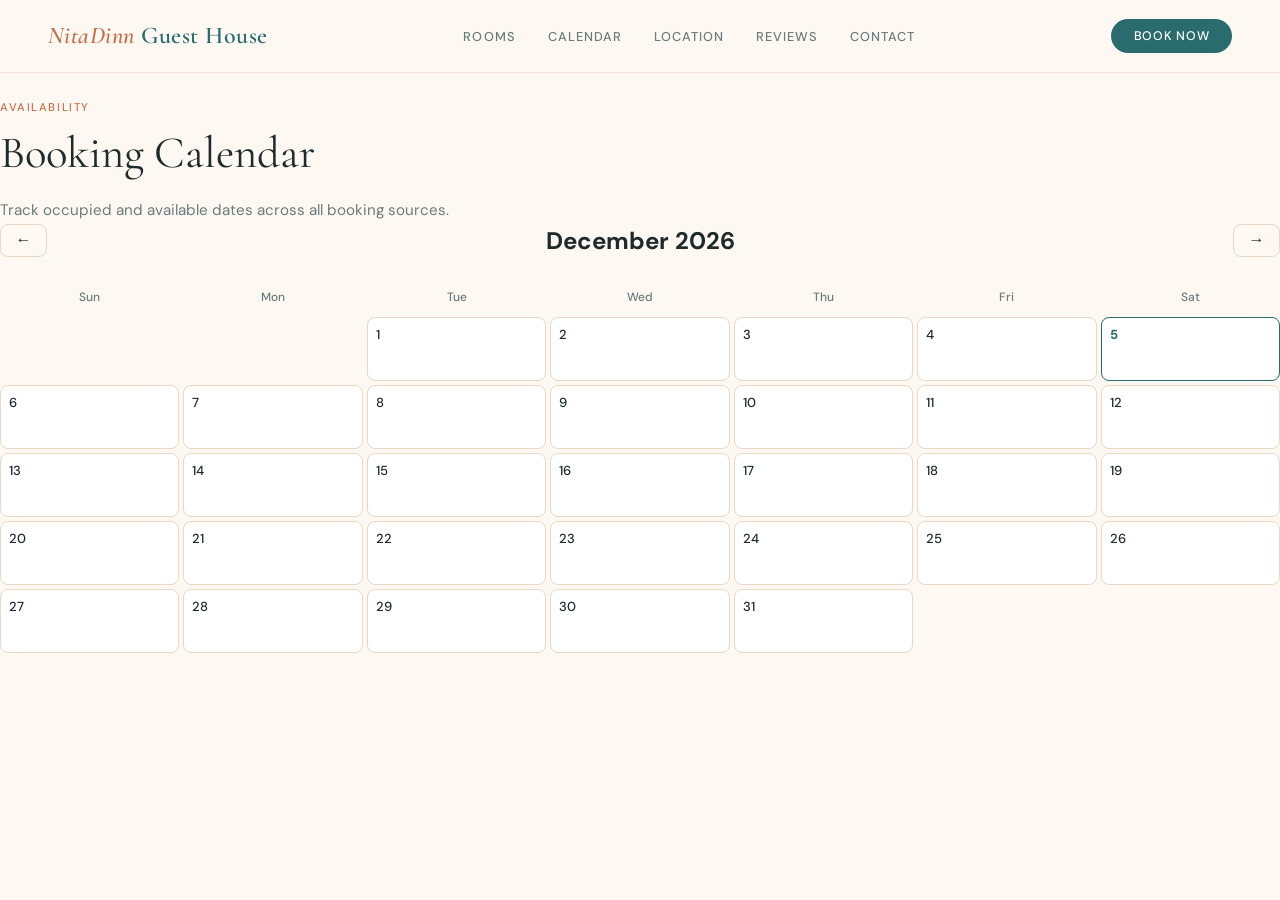
<file: calendar.html>
<!DOCTYPE html>
<html lang="en">
    <head>
        <meta charset="UTF-8">
        <meta name="viewport" content="width=device-width, initial-scale=1.0">
        <link rel="stylesheet" href="css/style.css">
        <link href="https://fonts.googleapis.com/css2?family=Cormorant+Garamond:ital,wght@0,400;0,600;1,400&family=DM+Sans:wght@400;500;700&display=swap" rel="stylesheet">
        <title>Booking Calendar - NitaDinn</title>
    </head>
    <body>
    <nav>
        <div class="nav-logo"><span>NitaDinn</span> Guest House</div>
        <ul class="nav-links">
        <li><a href="#rooms">Rooms</a></li>
        <li><a href="calendar.html">Calendar</a></li>
        <li><a href="#location">Location</a></li>
        <li><a href="#reviews">Reviews</a></li>
        <li><a href="#booking">Contact</a></li>
        </ul>
        <a href="#booking" class="nav-cta">Book Now</a>
    </nav>
        <main class="calendar-page">
            <div class="container">
                <p class="section-label">Availability</p>
                <h1 class="section-title">Booking Calendar</h1>
                <p class="section-body"> Track occupied and available dates across all booking sources.</p>
                    <div id="calendar-root">
                        <div class="cal-nav">
                        <button id="prev-btn">&#8592;</button>
                        <h2 id="month-title">Month Year</h2>
                        <button id="next-btn">&#8594;</button>
                            </div>
                            <div class="cal-grid">
                                <div class="day-name">Sun</div>
                                <div class="day-name">Mon</div>
                                <div class="day-name">Tue</div>
                                <div class="day-name">Wed</div>
                                <div class="day-name">Thu</div>
                                <div class="day-name">Fri</div>
                                <div class="day-name">Sat</div>
                            </div>
                            </div>
                            <div id="cal-days"></div>
                        </div>
                    </div>
            </div>        
        </main>
        <!-- FOOTER GOES HERE -->
        <script src="js/calendar.js"></script>
    </body>
</html>
</file>
<file: css/style.css>
*, *::before, *::after { 
    box-sizing: border-box; 
    margin: 0; 
    padding: 0; 
    }
:root {
      --sand:    #f5ede0;
      --sand-dk: #e8d9c4;
      --teal:    #2a6b6e;
      --teal-lt: #3d8c90;
      --warm:    #c4714a;
      --cream:   #fdf8f2;
      --ink:     #1e2a2b;
      --muted:   #6b7c7d;
      --white:   #ffffff;
    }
    html { scroll-behavior: smooth; }

    body {
      font-family: 'DM Sans', sans-serif;
      background: var(--cream);
      color: var(--ink);
      overflow-x: hidden;
    }

    /* ── NAV ── */
    nav {
      position: fixed; top: 0; left: 0; right: 0; z-index: 100;
      display: flex; align-items: center; justify-content: space-between;
      padding: 1.2rem 3rem;
      background: rgba(253, 248, 242, 0.92);
      backdrop-filter: blur(8px);
      border-bottom: 1px solid rgba(196, 113, 74, 0.15);
    }
    .nav-logo {
      font-family: 'Cormorant Garamond', serif;
      font-size: 1.5rem; font-weight: 600;
      color: var(--teal); letter-spacing: 0.02em;
      text-decoration: none;
    }
    .nav-logo span { color: var(--warm); font-style: italic; }
    .nav-links { display: flex; gap: 2rem; list-style: none; }
    .nav-links a {
      font-size: 0.8rem; font-weight: 500; letter-spacing: 0.08em;
      text-transform: uppercase; text-decoration: none;
      color: var(--muted); transition: color 0.2s;
    }
    .nav-links a:hover { color: var(--teal); }
    .nav-cta {
      background: var(--teal); color: var(--white);
      padding: 0.55rem 1.4rem; border-radius: 2rem;
      font-size: 0.78rem; font-weight: 500; letter-spacing: 0.06em;
      text-transform: uppercase; text-decoration: none;
      transition: background 0.2s;
    }
    .nav-cta:hover { background: var(--teal-lt); }

    /* ── HERO ── */
    .hero {
      min-height: 100vh;
      display: grid; grid-template-columns: 1fr 1fr;
      padding-top: 72px;
    }
    .hero-left {
      display: flex; flex-direction: column; justify-content: center;
      padding: 5rem 4rem 5rem 5rem;
      background: var(--cream);
    }
    .hero-eyebrow {
      font-size: 0.72rem; font-weight: 500; letter-spacing: 0.14em;
      text-transform: uppercase; color: var(--warm);
      margin-bottom: 1.2rem;
    }
    .hero-title {
      font-family: 'Cormorant Garamond', serif;
      font-size: clamp(3rem, 5vw, 4.5rem);
      font-weight: 400; line-height: 1.1;
      color: var(--ink); margin-bottom: 1.5rem;
    }
    .hero-title em { color: var(--teal); font-style: italic; }
    .hero-desc {
      font-size: 1rem; line-height: 1.8; color: var(--muted);
      max-width: 420px; margin-bottom: 2.5rem;
    }
    .hero-actions { display: flex; gap: 1rem; align-items: center; flex-wrap: wrap; }
    .btn-primary {
      background: var(--teal); color: var(--white);
      padding: 0.85rem 2rem; border-radius: 2rem;
      font-size: 0.85rem; font-weight: 500; letter-spacing: 0.04em;
      text-decoration: none; transition: background 0.2s, transform 0.15s;
      display: inline-block;
    }
    .btn-primary:hover { background: var(--teal-lt); transform: translateY(-1px); }
    .btn-ghost {
      color: var(--teal); font-size: 0.85rem; font-weight: 500;
      text-decoration: none; border-bottom: 1.5px solid currentColor;
      padding-bottom: 1px; transition: color 0.2s;
    }
    .btn-ghost:hover { color: var(--warm); }
    .hero-badges {
      display: flex; gap: 1.5rem; margin-top: 3rem;
      padding-top: 2rem; border-top: 1px solid var(--sand-dk);
    }
    .badge-item { text-align: center; }
    .badge-num {
      font-family: 'Cormorant Garamond', serif;
      font-size: 2rem; font-weight: 600; color: var(--teal); line-height: 1;
    }
    .badge-label { font-size: 0.72rem; color: var(--muted); margin-top: 0.2rem; }

    .hero-right {
      position: relative; overflow: hidden;
      background: var(--sand);
    }
    .hero-img-grid {
      position: absolute; inset: 0;
      display: grid; grid-template-rows: 60% 40%; gap: 3px;
    }
    .hero-img-main, .hero-img-row { background: var(--sand-dk); overflow: hidden; }
    .hero-img-row { display: grid; grid-template-columns: 1fr 1fr; gap: 3px; }
    .hero-img-main img, .hero-img-row div img {
      width: 100%; height: 100%; object-fit: cover;
      transition: transform 0.6s ease;
    }
    .hero-img-main:hover img, .hero-img-row div:hover img { transform: scale(1.04); }
    .hero-img-row div { overflow: hidden; }

    /* placeholder for images */
    .img-placeholder {
      width: 100%; height: 100%;
      display: flex; flex-direction: column;
      align-items: center; justify-content: center;
      gap: 8px; color: var(--muted); font-size: 0.75rem;
    }
    .img-placeholder svg { opacity: 0.4; }
    .photo-tag {
      position: absolute; bottom: 1.5rem; right: 1.5rem;
      background: rgba(30, 42, 43, 0.75); color: var(--white);
      padding: 0.4rem 0.9rem; border-radius: 2rem;
      font-size: 0.72rem; letter-spacing: 0.06em; backdrop-filter: blur(4px);
    }

    /* ── SECTION SHARED ── */
    section { padding: 6rem 5rem; }
    .section-label {
      font-size: 0.7rem; font-weight: 500; letter-spacing: 0.14em;
      text-transform: uppercase; color: var(--warm); margin-bottom: 0.8rem;
    }
    .section-title {
      font-family: 'Cormorant Garamond', serif;
      font-size: clamp(2rem, 3.5vw, 2.8rem);
      font-weight: 400; line-height: 1.2; color: var(--ink);
      margin-bottom: 1rem;
    }
    .section-body { font-size: 0.95rem; line-height: 1.8; color: var(--muted); max-width: 560px; }

    /* ── AMENITIES ── */
    .amenities { background: var(--sand); }
    .amenities-grid {
      display: grid; grid-template-columns: repeat(auto-fit, minmax(160px, 1fr));
      gap: 1.5rem; margin-top: 3rem;
    }
    .amenity-card {
      background: var(--white); border-radius: 1rem;
      padding: 1.5rem 1.2rem; text-align: center;
      border: 1px solid rgba(0,0,0,0.06);
      transition: transform 0.2s, box-shadow 0.2s;
    }
    .amenity-card:hover { transform: translateY(-3px); box-shadow: 0 8px 24px rgba(42, 107, 110, 0.1); }
    .amenity-icon { font-size: 1.8rem; margin-bottom: 0.7rem; }
    .amenity-name { font-size: 0.82rem; font-weight: 500; color: var(--ink); }

    /* ── ROOMS ── */
    .rooms { background: var(--cream); }
    .rooms-header { display: flex; justify-content: space-between; align-items: flex-end; margin-bottom: 3rem; flex-wrap: wrap; gap: 1rem; }
    .room-grid { display: grid; grid-template-columns: 1fr 1fr; gap: 1.5rem; }
    .room-card {
      border-radius: 1.2rem; overflow: hidden;
      border: 1px solid var(--sand-dk);
      transition: transform 0.2s, box-shadow 0.2s;
    }
    .room-card:hover { transform: translateY(-4px); box-shadow: 0 12px 32px rgba(42, 107, 110, 0.12); }
    .room-img {
      height: 220px; background: var(--sand);
      display: flex; align-items: center; justify-content: center;
      color: var(--muted); font-size: 0.8rem; overflow: hidden;
    }
    .room-img img { width: 100%; height: 100%; object-fit: cover; transition: transform 0.5s; }
    .room-card:hover .room-img img { transform: scale(1.05); }
    .room-info { padding: 1.4rem; }
    .room-name { font-family: 'Cormorant Garamond', serif; font-size: 1.4rem; font-weight: 600; color: var(--ink); }
    .room-details { display: flex; gap: 1rem; margin: 0.5rem 0 1rem; flex-wrap: wrap; }
    .room-detail { font-size: 0.75rem; color: var(--muted); display: flex; align-items: center; gap: 0.3rem; }
    .room-price { font-size: 0.82rem; color: var(--teal); font-weight: 500; }

    /* ── LOCATION ── */
    .location { background: var(--teal); color: var(--white); }
    .location .section-title { color: var(--white); }
    .location .section-body { color: rgba(255,255,255,0.7); }
    .location .section-label { color: rgba(255,255,255,0.5); }
    .location-grid { display: grid; grid-template-columns: 1fr 1fr; gap: 4rem; align-items: center; margin-top: 0; }
    .location-map {
      height: 320px; border-radius: 1rem; overflow: hidden;
      background: rgba(255,255,255,0.1); border: 1px solid rgba(255,255,255,0.15);
      display: flex; align-items: center; justify-content: center;
      color: rgba(255,255,255,0.5); font-size: 0.85rem; flex-direction: column; gap: 8px;
    }
    .nearby-list { list-style: none; margin-top: 2rem; display: flex; flex-direction: column; gap: 0.9rem; }
    .nearby-list li { display: flex; justify-content: space-between; align-items: center; font-size: 0.88rem; }
    .nearby-list li span:first-child { color: rgba(255,255,255,0.7); }
    .nearby-dist { color: var(--sand); font-weight: 500; font-size: 0.8rem; }
    .nearby-divider { flex: 1; border-bottom: 1px dashed rgba(255,255,255,0.15); margin: 0 0.8rem; }

    /* ── REVIEWS ── */
    .reviews { background: var(--cream); }
    .reviews-header { display: flex; justify-content: space-between; align-items: flex-end; margin-bottom: 3rem; flex-wrap: wrap; gap: 1rem; }
    .score-display { text-align: right; }
    .score-big { font-family: 'Cormorant Garamond', serif; font-size: 4rem; font-weight: 600; color: var(--teal); line-height: 1; }
    .score-label { font-size: 0.75rem; color: var(--muted); }
    .review-grid { display: grid; grid-template-columns: repeat(3, 1fr); gap: 1.2rem; }
    .review-card {
      background: var(--white); border-radius: 1rem;
      padding: 1.4rem; border: 1px solid var(--sand-dk);
    }
    .review-text { font-size: 0.85rem; line-height: 1.7; color: var(--muted); font-style: italic; margin-bottom: 1rem; }
    .review-author { display: flex; align-items: center; gap: 0.7rem; }
    .review-avatar {
      width: 32px; height: 32px; border-radius: 50%;
      background: var(--sand); display: flex; align-items: center;
      justify-content: center; font-size: 0.7rem; font-weight: 600;
      color: var(--teal); flex-shrink: 0;
    }
    .review-name { font-size: 0.78rem; font-weight: 500; color: var(--ink); }
    .review-country { font-size: 0.7rem; color: var(--muted); }

    /* ── BOOKING FORM ── */
    .booking { background: var(--sand); }
    .booking-inner {
      max-width: 680px; margin: 0 auto;
      background: var(--white); border-radius: 1.5rem;
      padding: 3rem; border: 1px solid var(--sand-dk);
    }
    .form-grid { display: grid; grid-template-columns: 1fr 1fr; gap: 1rem; margin-top: 1.8rem; }
    .form-group { display: flex; flex-direction: column; gap: 0.4rem; }
    .form-group.full { grid-column: 1 / -1; }
    label { font-size: 0.75rem; font-weight: 500; color: var(--muted); letter-spacing: 0.04em; }
    input, select, textarea {
      padding: 0.75rem 1rem; border-radius: 0.6rem;
      border: 1.5px solid var(--sand-dk); background: var(--cream);
      font-family: 'DM Sans', sans-serif; font-size: 0.88rem; color: var(--ink);
      transition: border-color 0.2s; outline: none; width: 100%;
    }
    input:focus, select:focus, textarea:focus { border-color: var(--teal); }
    textarea { resize: vertical; min-height: 100px; }
    .form-submit {
      width: 100%; margin-top: 1.2rem;
      background: var(--teal); color: var(--white);
      border: none; padding: 1rem; border-radius: 0.8rem;
      font-family: 'DM Sans', sans-serif; font-size: 0.9rem; font-weight: 500;
      cursor: pointer; transition: background 0.2s;
    }
    .form-submit:hover { background: var(--teal-lt); }
    .form-note { font-size: 0.72rem; color: var(--muted); text-align: center; margin-top: 0.8rem; }

    /* ── RULES ── */
    .rules { background: var(--cream); }
    .rules-grid { display: grid; grid-template-columns: repeat(auto-fit, minmax(220px, 1fr)); gap: 1.2rem; margin-top: 2rem; }
    .rule-item {
      display: flex; align-items: flex-start; gap: 0.9rem;
      padding: 1.2rem; border-radius: 0.8rem;
      background: var(--sand); border: 1px solid var(--sand-dk);
    }
    .rule-icon { font-size: 1.3rem; flex-shrink: 0; margin-top: 2px; }
    .rule-title { font-size: 0.82rem; font-weight: 500; color: var(--ink); }
    .rule-detail { font-size: 0.75rem; color: var(--muted); margin-top: 0.2rem; }

    /* ── FOOTER ── */
    footer {
      background: var(--ink); color: rgba(255,255,255,0.6);
      padding: 3rem 5rem; display: flex;
      justify-content: space-between; align-items: center; flex-wrap: gap;
      gap: 1.5rem;
    }
    .footer-logo { font-family: 'Cormorant Garamond', serif; font-size: 1.3rem; font-weight: 600; color: var(--white); }
    .footer-logo span { color: var(--warm); font-style: italic; }
    .footer-links { display: flex; gap: 1.5rem; flex-wrap: wrap; }
    .footer-links a { font-size: 0.78rem; color: rgba(255,255,255,0.5); text-decoration: none; transition: color 0.2s; }
    .footer-links a:hover { color: var(--white); }
    .footer-copy { font-size: 0.72rem; }

    /* ── ANIMATIONS ── */
    @keyframes fadeUp { from { opacity: 0; transform: translateY(24px); } to { opacity: 1; transform: translateY(0); } }
    .hero-left > * { animation: fadeUp 0.7s ease both; }
    .hero-left > *:nth-child(1) { animation-delay: 0.1s; }
    .hero-left > *:nth-child(2) { animation-delay: 0.2s; }
    .hero-left > *:nth-child(3) { animation-delay: 0.3s; }
    .hero-left > *:nth-child(4) { animation-delay: 0.4s; }
    .hero-left > *:nth-child(5) { animation-delay: 0.5s; }

    /* ── RESPONSIVE ── */
    @media (max-width: 900px) {
      nav { padding: 1rem 1.5rem; }
      .nav-links { display: none; }
      .hero { grid-template-columns: 1fr; min-height: auto; }
      .hero-left { padding: 3rem 1.5rem; }
      .hero-right { height: 55vw; position: relative; }
      section { padding: 4rem 1.5rem; }
      .room-grid, .review-grid, .location-grid { grid-template-columns: 1fr; }
      .form-grid { grid-template-columns: 1fr; }
      footer { flex-direction: column; padding: 2rem 1.5rem; text-align: center; }
      .score-display { text-align: left; }
    }
    /* ── CALENDAR ── */ 
    .calendar-page {
      padding-top: 100px;
      min-height: 100vh;
    }
    .cal-nav {
      display: flex;
      align-items: center;
      justify-content: space-between;
      margin-bottom: 1.5rem;
    }
    .cal-nav button {
      background: none;
      border: 1px solid var(--sand-dk);
      border-radius: 0.5rem;
      padding: 0.4rem 0.9rem;
      cursor: pointer;
      font-size: 1rem;
      color: var(--ink);
      transition: background 0.15s;
    }
    .cal-nav button:hover {
      background: var(--sand);
    }
    .cal-grid {
      display: grid;
      grid-template-columns: repeat(7, 1fr);
      gap: 4px;
      margin-bottom: 4px;
    }
    .day-name {
      text-align: center;
      font-size: 0.75rem;
      font-weight: 500;
      color: var(--muted);
      padding: 0.5rem 0;
    }
    #cal-days {
      display: grid;
      grid-template-columns: repeat(7, 1fr);
      gap: 4px;
    }
    .cal-cell {
      min-height: 64px;
      border-radius: 0.5rem;
      border: 1px solid var(--sand-dk);
      padding: 8px;
      font-size: 0.82rem;
      font-weight: 500;
      color: var(--ink);
      background: var(--white);
      cursor: pointer;
      transition: background 0.15s, transform 0.15s;
    }
    .cal-cell:hover {
      background: var(--sand);
      transform: translateY(-1px);
    }
    .cal-cell.empty {
      background: transparent;
      border-color: transparent;
      cursor: default;
      pointer-events: none;
    }
    .cal-cell.today {
      border-color: var(--teal);
      color: var(--teal);
      font-weight: 700;
    }
</file>
